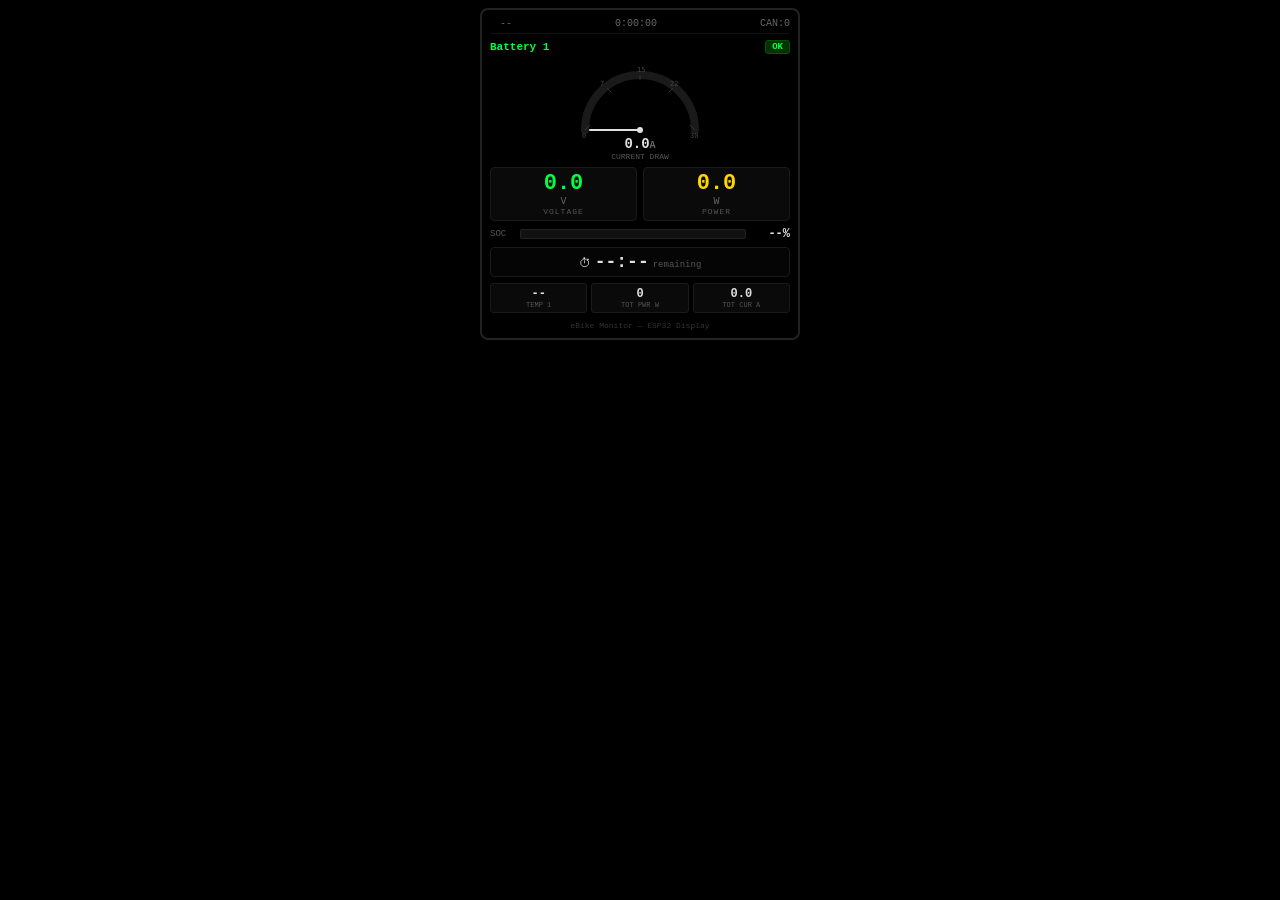
<file: data/web/display.html>
<!doctype html>
<html lang="en">
<head>
<meta charset="UTF-8"/>
<meta name="viewport" content="width=device-width, initial-scale=1.0"/>
<title>eBike Display</title>
<style>
/* Simulates a compact ESP32 built-in display (OLED/TFT style) */
* { margin:0; padding:0; box-sizing:border-box; }
:root {
  --green: #00ff41;
  --yellow: #ffd700;
  --red: #ff3333;
  --dim: #334455;
  --bg: #000;
  --text: #e0e0e0;
}
body {
  background: var(--bg);
  color: var(--text);
  font-family: 'Courier New', monospace;
  min-height: 100vh;
  display: flex;
  flex-direction: column;
  align-items: center;
  padding: 8px;
}
.display-frame {
  width: 100%;
  max-width: 320px;
  border: 2px solid #222;
  border-radius: 8px;
  padding: 8px;
  background: #000;
}
/* Top status row */
.status-row {
  display: flex;
  justify-content: space-between;
  align-items: center;
  font-size: 10px;
  color: #666;
  margin-bottom: 6px;
  padding-bottom: 4px;
  border-bottom: 1px solid #111;
}
.wifi-dot { display: inline-block; width: 6px; height: 6px; border-radius: 50%; margin-right: 4px; }
.wifi-dot.on { background: var(--green); }
.wifi-dot.off { background: var(--red); }
/* Main battery section */
.batt-section {
  margin-bottom: 8px;
}
.batt-header {
  display: flex;
  justify-content: space-between;
  align-items: center;
  margin-bottom: 4px;
}
.batt-name {
  font-size: 11px;
  font-weight: bold;
  color: var(--green);
}
.batt-state {
  font-size: 9px;
  padding: 1px 6px;
  border-radius: 3px;
  font-weight: bold;
}
.batt-state.ok { background: #003300; color: var(--green); border: 1px solid #005500; }
.batt-state.warn { background: #332200; color: var(--yellow); border: 1px solid #554400; }
.batt-state.error { background: #330000; color: var(--red); border: 1px solid #550000; }
/* Big numbers row */
.big-row {
  display: grid;
  grid-template-columns: 1fr 1fr;
  gap: 6px;
  margin-bottom: 6px;
}
.big-metric {
  text-align: center;
  padding: 4px;
  background: #0a0a0a;
  border-radius: 4px;
  border: 1px solid #1a1a1a;
}
.big-val {
  font-size: 22px;
  font-weight: bold;
  line-height: 1.1;
}
.big-unit { font-size: 10px; color: #666; }
.big-label { font-size: 8px; color: #555; text-transform: uppercase; letter-spacing: 1px; }
/* SOC bar */
.soc-row {
  display: flex;
  align-items: center;
  gap: 6px;
  margin-bottom: 6px;
}
.soc-label { font-size: 9px; color: #555; min-width: 24px; }
.soc-track {
  flex: 1;
  height: 10px;
  background: #111;
  border-radius: 2px;
  overflow: hidden;
  border: 1px solid #222;
}
.soc-fill {
  height: 100%;
  border-radius: 1px;
  transition: width 0.5s ease;
}
.soc-pct { font-size: 12px; font-weight: bold; min-width: 38px; text-align: right; }
/* Runtime estimation */
.runtime-row {
  display: flex;
  justify-content: center;
  align-items: baseline;
  gap: 4px;
  padding: 4px;
  background: #050505;
  border-radius: 4px;
  border: 1px solid #1a1a1a;
  margin-bottom: 6px;
}
.rt-icon { font-size: 12px; }
.rt-val { font-size: 18px; font-weight: bold; }
.rt-label { font-size: 9px; color: #555; }
/* Amp meter gauge */
.gauge-section {
  display: flex;
  flex-direction: column;
  align-items: center;
  margin-bottom: 6px;
}
.gauge-svg { width: 140px; height: 80px; }
.gauge-val { font-size: 14px; font-weight: bold; margin-top: -2px; }
.gauge-label { font-size: 8px; color: #555; text-transform: uppercase; }
/* Secondary metrics */
.secondary-row {
  display: grid;
  grid-template-columns: repeat(3, 1fr);
  gap: 4px;
  margin-bottom: 6px;
}
.sec-metric {
  text-align: center;
  padding: 3px;
  background: #0a0a0a;
  border-radius: 3px;
  border: 1px solid #1a1a1a;
}
.sec-val { font-size: 12px; font-weight: bold; }
.sec-label { font-size: 7px; color: #555; text-transform: uppercase; }
/* Alert banner */
.alert-banner {
  display: none;
  padding: 4px 8px;
  border-radius: 4px;
  font-size: 10px;
  font-weight: bold;
  text-align: center;
  margin-bottom: 6px;
  animation: blink 1s infinite;
}
.alert-banner.active { display: block; }
.alert-banner.warn { background: #332200; color: var(--yellow); border: 1px solid var(--yellow); }
.alert-banner.crit { background: #330000; color: var(--red); border: 1px solid var(--red); }
@keyframes blink {
  0%, 100% { opacity: 1; }
  50% { opacity: 0.5; }
}
/* Footer */
.foot { font-size: 8px; color: #333; text-align: center; margin-top: 4px; }
</style>
</head>
<body>
<div class="display-frame">
  <!-- Status bar -->
  <div class="status-row">
    <span><span class="wifi-dot" id="wifiDot"></span><span id="wifiLabel">--</span></span>
    <span id="uptimeLabel">0:00:00</span>
    <span>CAN:<span id="canCount">0</span></span>
  </div>

  <!-- Alert banner (hidden unless triggered) -->
  <div class="alert-banner" id="alertBanner"></div>

  <!-- Battery header -->
  <div class="batt-section" id="battSection">
    <div class="batt-header">
      <span class="batt-name" id="battName">Battery 1</span>
      <span class="batt-state ok" id="battState">OK</span>
    </div>

    <!-- Amp gauge -->
    <div class="gauge-section">
      <svg class="gauge-svg" viewBox="0 0 140 80">
        <!-- Background arc -->
        <path d="M 15 72 A 55 55 0 0 1 125 72" fill="none" stroke="#1a1a1a" stroke-width="8" stroke-linecap="round"/>
        <!-- Scale marks -->
        <line x1="15" y1="72" x2="20" y2="67" stroke="#333" stroke-width="1"/>
        <line x1="37" y1="30" x2="41" y2="34" stroke="#333" stroke-width="1"/>
        <line x1="70" y1="17" x2="70" y2="22" stroke="#333" stroke-width="1"/>
        <line x1="103" y1="30" x2="99" y2="34" stroke="#333" stroke-width="1"/>
        <line x1="125" y1="72" x2="120" y2="67" stroke="#333" stroke-width="1"/>
        <!-- Scale labels -->
        <text x="12" y="80" fill="#444" font-size="7" font-family="monospace">0</text>
        <text x="30" y="28" fill="#444" font-size="7" font-family="monospace">7</text>
        <text x="67" y="14" fill="#444" font-size="7" font-family="monospace">15</text>
        <text x="100" y="28" fill="#444" font-size="7" font-family="monospace">22</text>
        <text x="120" y="80" fill="#444" font-size="7" font-family="monospace">30</text>
        <!-- Active arc (colored) -->
        <path id="gaugeArc" d="M 15 72 A 55 55 0 0 1 125 72" fill="none" stroke="#00ff41" stroke-width="8" stroke-linecap="round"
              stroke-dasharray="172.79" stroke-dashoffset="172.79"/>
        <!-- Needle -->
        <line id="gaugeNeedle" x1="70" y1="72" x2="20" y2="72" stroke="#e0e0e0" stroke-width="2" stroke-linecap="round"/>
        <circle cx="70" cy="72" r="3" fill="#e0e0e0"/>
      </svg>
      <div class="gauge-val"><span id="ampVal">0.0</span><span class="big-unit">A</span></div>
      <div class="gauge-label">Current Draw</div>
    </div>

    <!-- Big numbers: Voltage & Power -->
    <div class="big-row">
      <div class="big-metric">
        <div class="big-val" id="voltVal" style="color:var(--green)">0.0</div>
        <div class="big-unit">V</div>
        <div class="big-label">Voltage</div>
      </div>
      <div class="big-metric">
        <div class="big-val" id="powerVal" style="color:var(--yellow)">0.0</div>
        <div class="big-unit">W</div>
        <div class="big-label">Power</div>
      </div>
    </div>

    <!-- SOC bar -->
    <div class="soc-row">
      <span class="soc-label">SOC</span>
      <div class="soc-track"><div class="soc-fill" id="socFill" style="width:0%;background:var(--green)"></div></div>
      <span class="soc-pct" id="socPct">--%</span>
    </div>

    <!-- Runtime -->
    <div class="runtime-row">
      <span class="rt-icon">&#9201;</span>
      <span class="rt-val" id="rtVal">--:--</span>
      <span class="rt-label">remaining</span>
    </div>

    <!-- Secondary: Temp, Total Power, Total Current -->
    <div class="secondary-row">
      <div class="sec-metric">
        <div class="sec-val" id="temp1Val">--</div>
        <div class="sec-label">Temp 1</div>
      </div>
      <div class="sec-metric">
        <div class="sec-val" id="totalPwrVal">0</div>
        <div class="sec-label">Tot Pwr W</div>
      </div>
      <div class="sec-metric">
        <div class="sec-val" id="totalCurVal">0.0</div>
        <div class="sec-label">Tot Cur A</div>
      </div>
    </div>
  </div>

  <div class="foot">eBike Monitor &mdash; ESP32 Display</div>
</div>

<script>
// Connects via WebSocket to the same ESP32 for real-time data
(function() {
  const MAX_AMPS = 30;
  const ARC_LEN = 172.79; // approx pi * 55

  let ws = null;
  let reconnectTimer = null;

  function connect() {
    const proto = location.protocol === 'https:' ? 'wss:' : 'ws:';
    ws = new WebSocket(`${proto}//${location.host}/ws`);

    ws.onopen = () => { if (reconnectTimer) { clearInterval(reconnectTimer); reconnectTimer = null; } };
    ws.onclose = () => { if (!reconnectTimer) reconnectTimer = setInterval(connect, 3000); };
    ws.onerror = () => {};

    ws.onmessage = (evt) => {
      if (typeof evt.data !== 'string') return;
      try {
        const msg = JSON.parse(evt.data);
        if (msg.type === 'battery_update') updateBattery(msg.data);
        if (msg.type === 'system_status') updateSystem(msg.data);
        // Handle initial combined message
        if (msg.batteries && msg.system) {
          updateBattery(msg.batteries);
          updateSystem(msg.system);
        }
      } catch(e) {}
    };
  }

  function updateBattery(data) {
    const batts = data.batteries || [];
    if (batts.length === 0) return;
    const b = batts[0]; // Primary battery for display

    // Name & state
    document.getElementById('battName').textContent = b.name || 'Battery ' + (b.id + 1);
    const stateEl = document.getElementById('battState');
    if (b.has_error) {
      stateEl.textContent = 'ERR';
      stateEl.className = 'batt-state error';
    } else if (b.state_name) {
      stateEl.textContent = b.state_name;
      stateEl.className = 'batt-state ok';
    } else {
      stateEl.textContent = 'OK';
      stateEl.className = 'batt-state ok';
    }

    // Voltage & power
    const v = b.voltage || 0;
    const c = Math.abs(b.current || 0);
    const p = b.power || 0;
    document.getElementById('voltVal').textContent = v.toFixed(1);
    document.getElementById('powerVal').textContent = p.toFixed(0);

    // Amp gauge
    const pct = Math.min(c / MAX_AMPS, 1);
    const angle = Math.PI * pct; // 0 to PI
    document.getElementById('ampVal').textContent = c.toFixed(1);

    // Arc color
    const arc = document.getElementById('gaugeArc');
    const offset = ARC_LEN * (1 - pct);
    arc.setAttribute('stroke-dashoffset', offset);
    arc.setAttribute('stroke', pct > 0.8 ? '#ff3333' : pct > 0.5 ? '#ffd700' : '#00ff41');

    // Needle
    const nx = 70 + 48 * Math.cos(Math.PI - angle);
    const ny = 72 - 48 * Math.sin(angle);
    const needle = document.getElementById('gaugeNeedle');
    needle.setAttribute('x2', nx);
    needle.setAttribute('y2', ny);

    // SOC
    const soc = b.soc || 0;
    const maxSoc = b.max_soc || 0;
    let socPct = 0;
    if (maxSoc > 0) {
      socPct = (soc / maxSoc) * 100;
    }
    const socFill = document.getElementById('socFill');
    socFill.style.width = Math.min(socPct, 100) + '%';
    socFill.style.background = socPct < 15 ? 'var(--red)' : socPct < 30 ? 'var(--yellow)' : 'var(--green)';
    document.getElementById('socPct').textContent = maxSoc > 0 ? socPct.toFixed(0) + '%' : '--';

    // Runtime estimation
    let rtText = '--:--';
    let rtColor = 'var(--green)';
    if (c > 0.05 && maxSoc > 0 && soc > 0) {
      const remainAh = soc / 1000;
      const hours = remainAh / c;
      const totalMin = Math.round(hours * 60);
      if (totalMin >= 1 && totalMin <= 9999) {
        const h = Math.floor(totalMin / 60);
        const m = totalMin % 60;
        rtText = h + 'h ' + String(m).padStart(2, '0') + 'm';
        if (totalMin < 30) rtColor = 'var(--red)';
        else if (totalMin < 60) rtColor = 'var(--yellow)';
      }
    }
    const rtEl = document.getElementById('rtVal');
    rtEl.textContent = rtText;
    rtEl.style.color = rtColor;

    // Temperature
    document.getElementById('temp1Val').textContent =
      b.temp1 != null && b.temp1 !== 0 ? b.temp1.toFixed(0) + '\u00B0C' : '--';

    // Totals
    document.getElementById('totalPwrVal').textContent = (data.total_power || 0).toFixed(0);
    document.getElementById('totalCurVal').textContent = (data.total_current || 0).toFixed(1);

    // Alerts
    const alert = document.getElementById('alertBanner');
    if (b.has_error) {
      alert.textContent = 'FAULT DETECTED';
      alert.className = 'alert-banner active crit';
    } else if (socPct > 0 && socPct < 10) {
      alert.textContent = 'LOW BATTERY';
      alert.className = 'alert-banner active crit';
    } else if (socPct > 0 && socPct < 20) {
      alert.textContent = 'BATTERY LOW';
      alert.className = 'alert-banner active warn';
    } else if (c > MAX_AMPS * 0.9) {
      alert.textContent = 'HIGH CURRENT';
      alert.className = 'alert-banner active warn';
    } else {
      alert.className = 'alert-banner';
    }
  }

  function updateSystem(data) {
    const dot = document.getElementById('wifiDot');
    const label = document.getElementById('wifiLabel');
    if (data.wifi_connected) {
      dot.className = 'wifi-dot on';
      label.textContent = data.wifi_ssid || 'WiFi';
    } else {
      dot.className = 'wifi-dot off';
      label.textContent = 'No WiFi';
    }

    if (data.uptime_ms != null) {
      const s = Math.floor(data.uptime_ms / 1000);
      const h = Math.floor(s / 3600);
      const m = Math.floor((s % 3600) / 60);
      const sec = s % 60;
      document.getElementById('uptimeLabel').textContent =
        h + ':' + String(m).padStart(2,'0') + ':' + String(sec).padStart(2,'0');
    }

    if (data.can_message_count != null) {
      document.getElementById('canCount').textContent = data.can_message_count;
    }
  }

  connect();
})();
</script>
</body>
</html>
</file>
